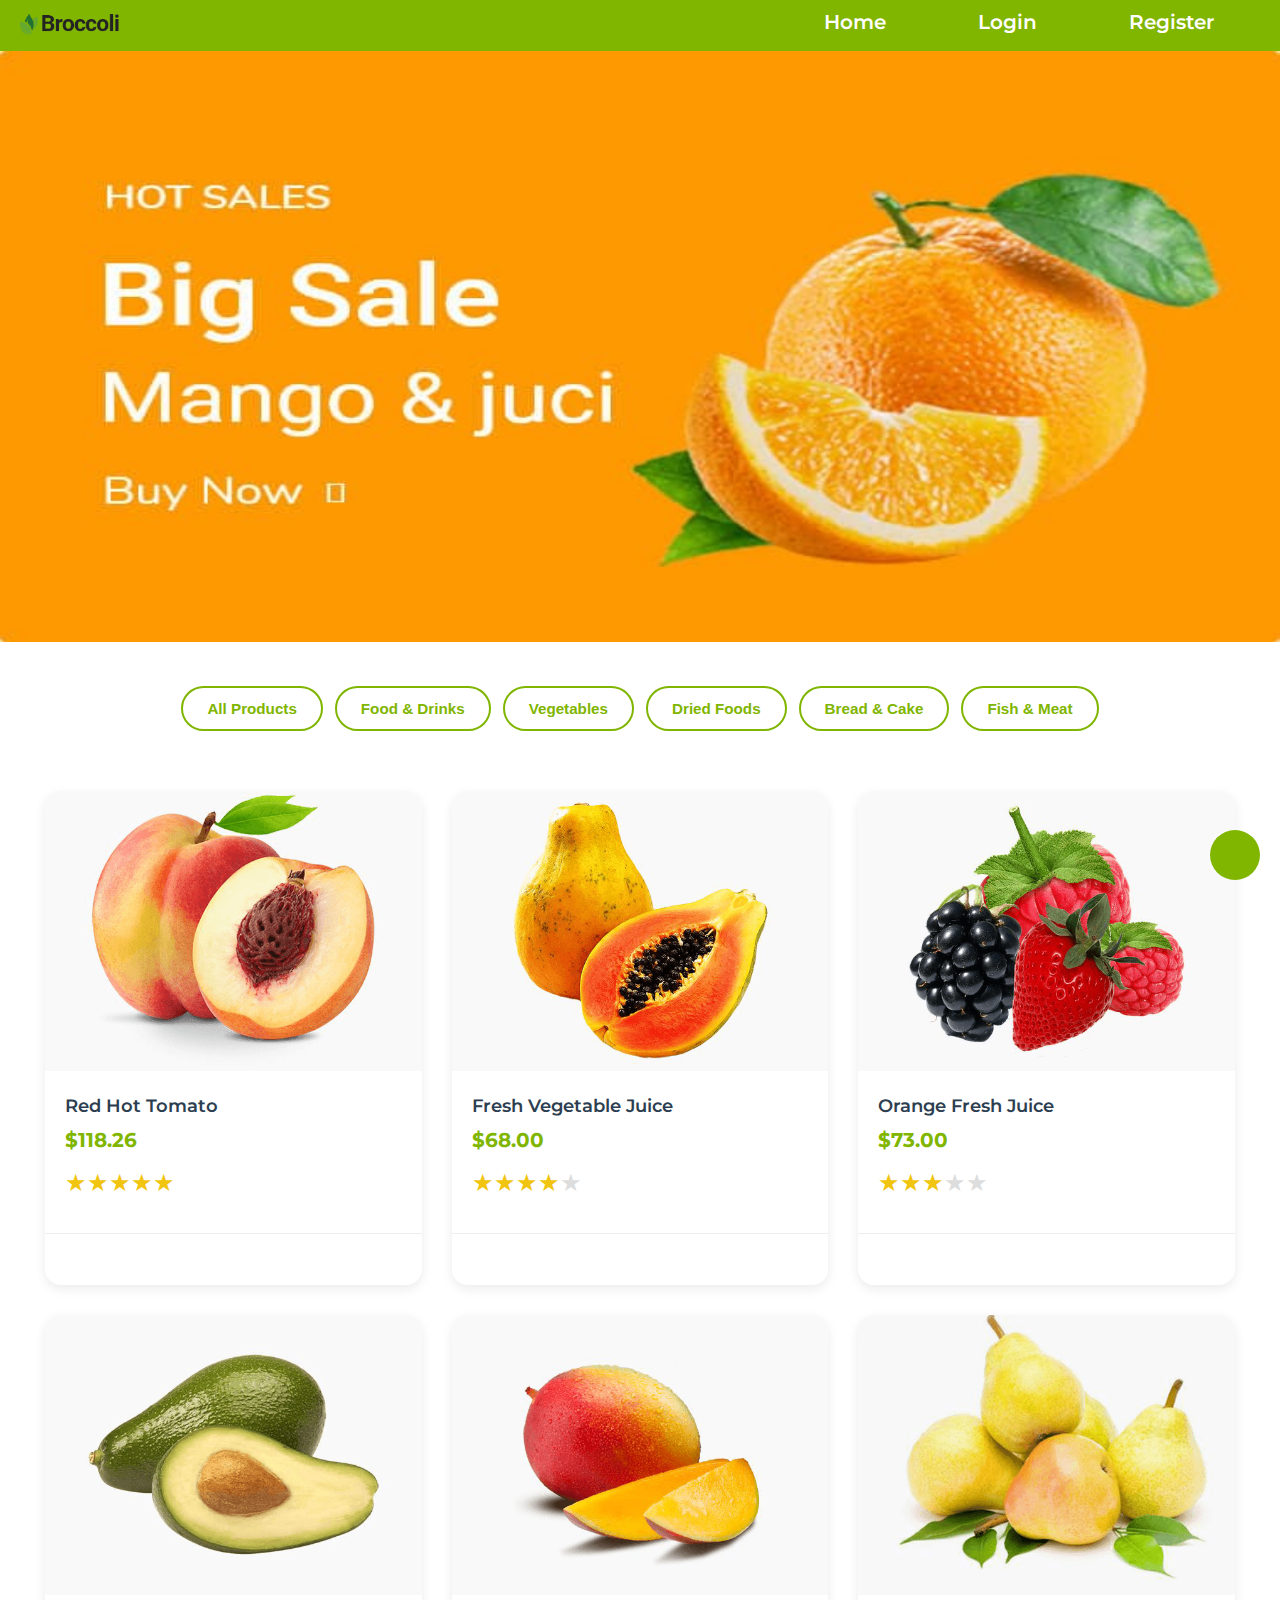
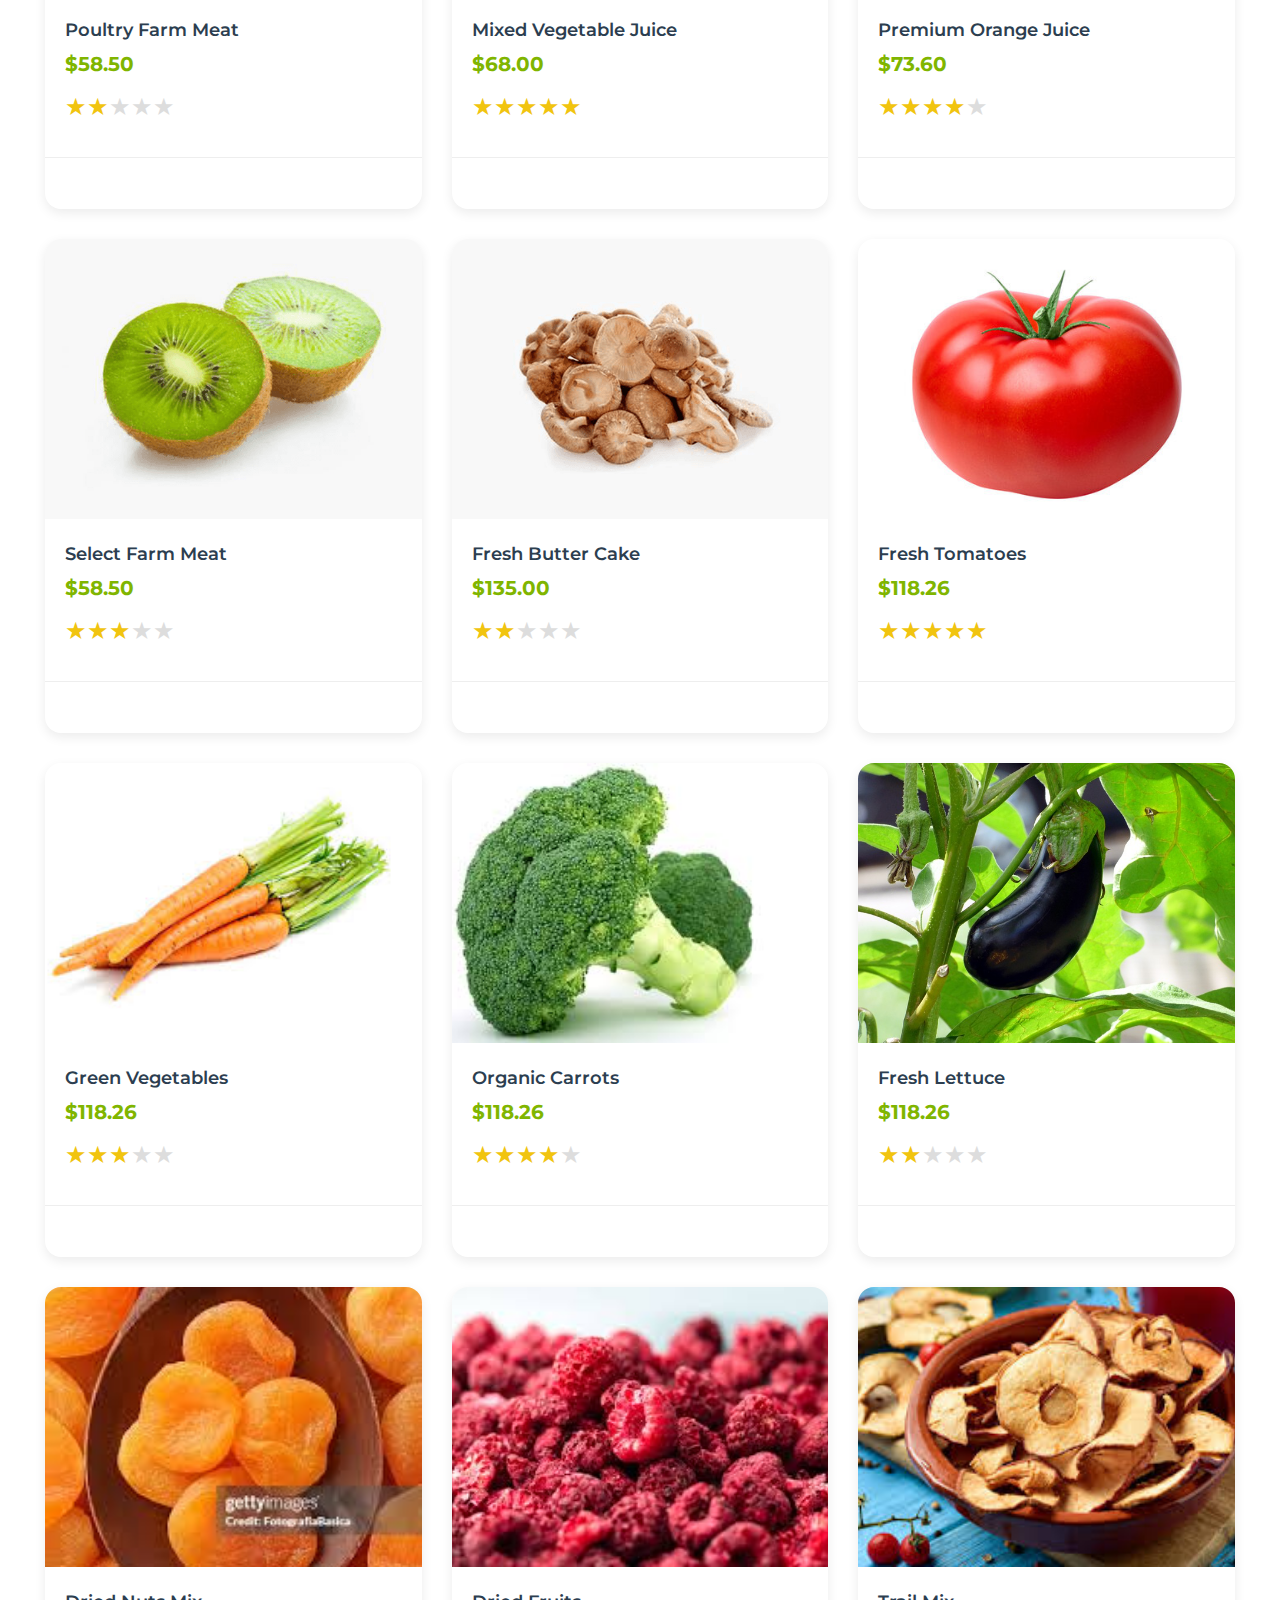
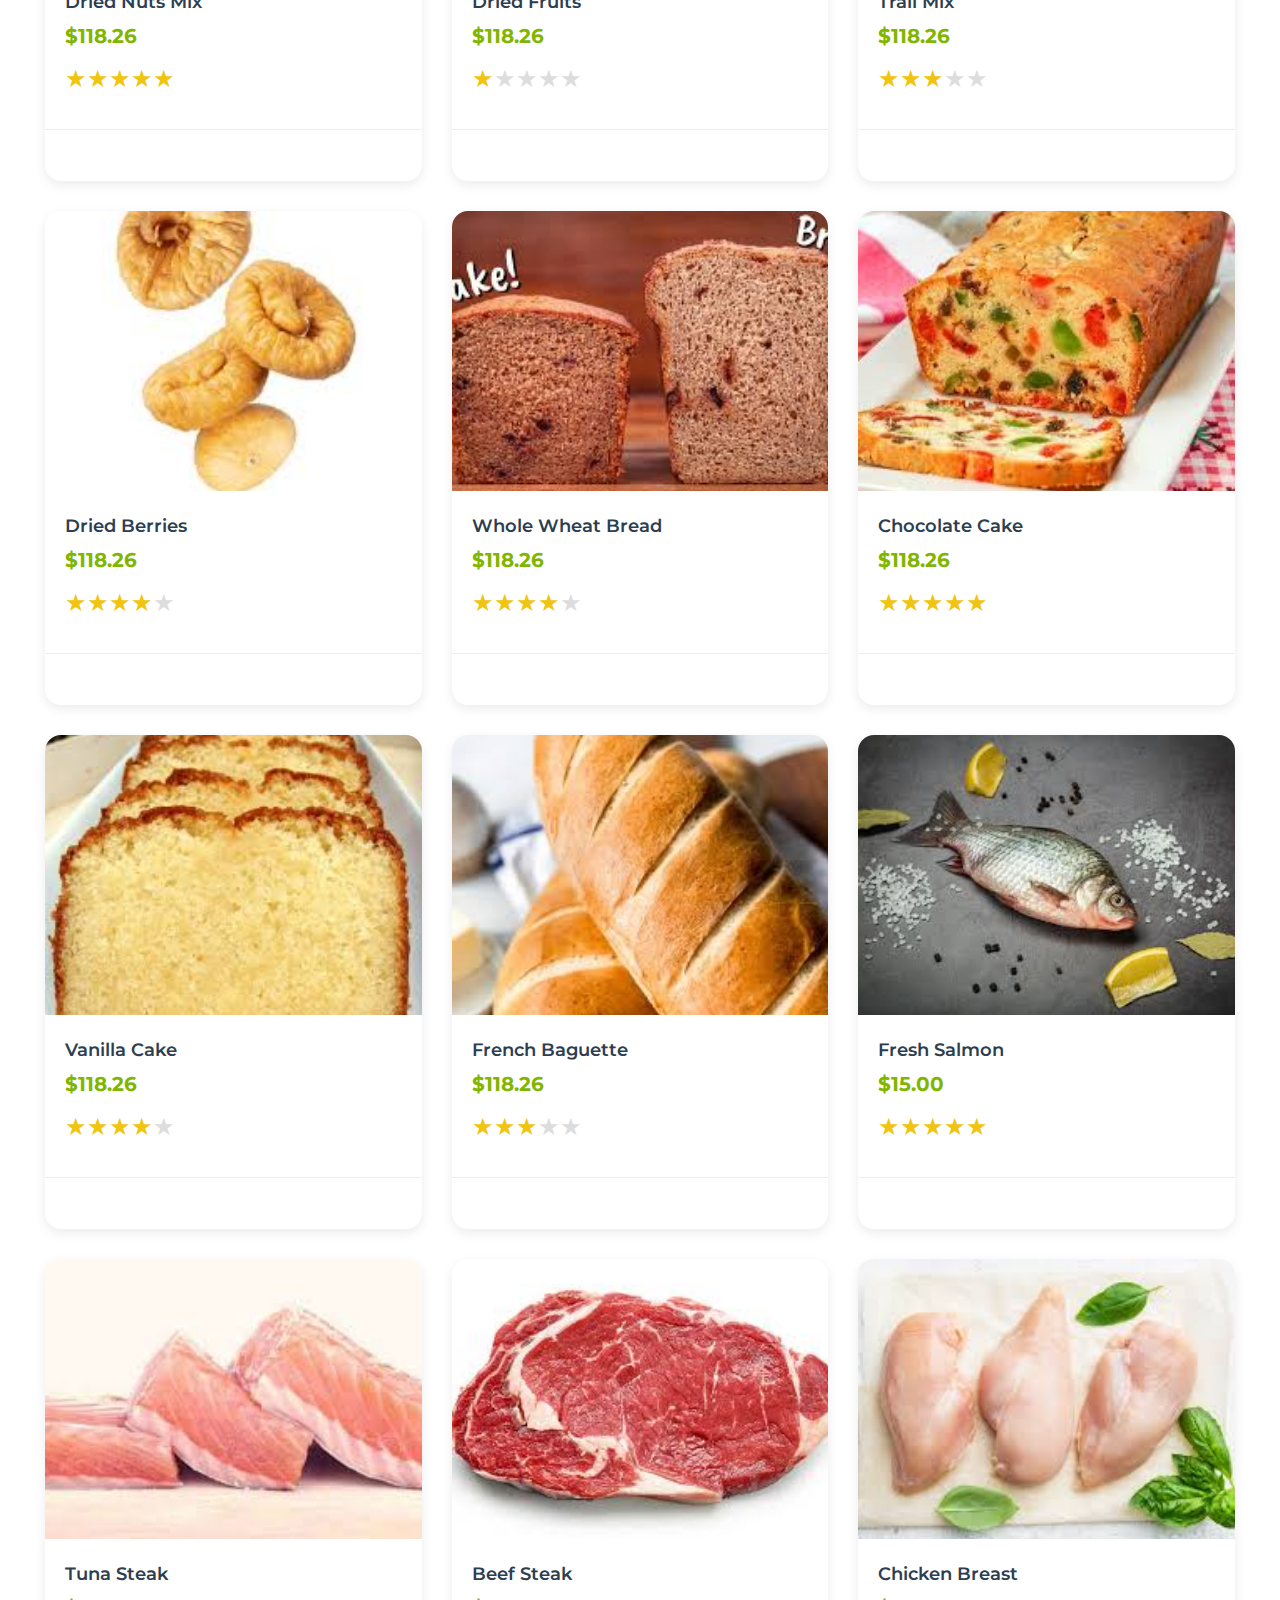
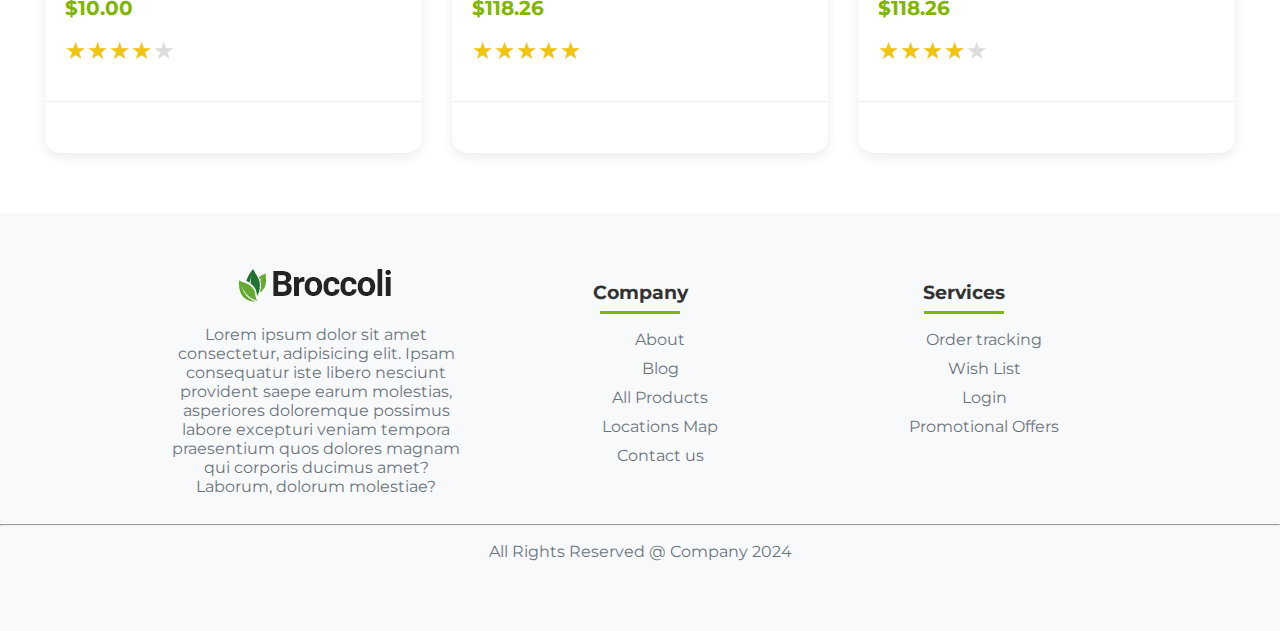
<file: index.html>
<!DOCTYPE html>
<html lang="en">

<head>
    <meta charset="UTF-8">
    <meta name="viewport" content="width=device-width, initial-scale=1.0">
    <title>Home</title>
    <link rel="icon" href="./images/logo-2.png">
    <!-- font -->
    <link rel="preconnect" href="https://fonts.googleapis.com">
    <link rel="preconnect" href="https://fonts.gstatic.com" crossorigin>
    <link
        href="https://fonts.googleapis.com/css2?family=Bai+Jamjuree:ital,wght@0,200;0,300;0,400;0,500;0,600;0,700;1,200;1,300;1,400;1,500;1,600;1,700&family=Montserrat:ital,wght@0,100..900;1,100..900&display=swap"
        rel="stylesheet">
    <link rel="stylesheet" href="https://cdnjs.cloudflare.com/ajax/libs/font-awesome/6.7.1/css/all.min.css"
        integrity="sha512-5Hs3dF2AEPkpNAR7UiOHba+lRSJNeM2ECkwxUIxC1Q/FLycGTbNapWXB4tP889k5T5Ju8fs4b1P5z/iB4nMfSQ=="
        crossorigin="anonymous" referrerpolicy="no-referrer" />
    <link rel="stylesheet" href="./css/style.css">
</head>

<body>
    <!-- nabvar -->
    <div class="navbar" id="navbar">
        <div class="humger-button" id="humgerButton">
            <div></div>
            <div></div>
            <div></div>


        </div>

        <div>
            <img src="./images/logo.png" alt="logo" width="100">
        </div>

        <ul>
            <li><a href="index.html">Home</a></li>
            <li><a href="./shopping.html">Shopping</a></li>
            <li><a href="./cart.html"><i class="fa-solid fa-cart-shopping fa-xl"></i>
                    <span class="badge">1</span>

                </a></li>
            <li><a href="">user</a></li>
            <li><a href="">log out</a></li>

        </ul>



    </div>

    <!-- slider -->
    <div class="slider">
        <img src="./images/1.jpg" alt="" id="img">
    </div>

    <!-- products -->



    <div class="all-products">
        <div class="button-product">
            <button class="btn">All Products</button>
            <button class="btn">food & drinks</button>
            <button class="btn">vegetables</button>
            <button class="btn">dried foods</button>
            <button class="btn">bread & cake</button>
            <button class="btn">fish & meat</button>

        </div>

        <div class="products" id="productsContainer">


            <!-- <div class="product" id="product">
                <div >
                    <img class="product-image" src="./images/1.png" alt="" >
                    <div class="product-info" >
                        <h3>name</h3>
                        <h4> 118.5$</h4>
                    </div>
                 
                </div>

                <div class="product-icons">
                    <div>
                        <i class="fa-regular fa-eye fa-2xl" id="eyeElement"></i>
                    </div>
                    <div>
                                
                    <i class="fa-solid fa-plus fa-2xl"></i>
                    </div>
         
                </div>
           
            </div> -->





        </div>

    </div>





    <footer>
        <div class="container-footer">
            <div>
                <img src="./images/logo.png" alt="">
                <p>Lorem ipsum dolor sit amet consectetur, adipisicing elit. Ipsam consequatur iste libero nesciunt
                    provident saepe earum molestias, asperiores doloremque possimus labore excepturi veniam tempora
                    praesentium quos dolores magnam qui corporis ducimus amet? Laborum, dolorum molestiae?</p>
            </div>

            <div>
                <h3>Company</h3>
                <ul>
                    <li> About</li>
                    <li> Blog</li>
                    <li> All Products</li>
                    <li> Locations Map</li>
                    <li> Contact us</li>
                </ul>
            </div>

            <div>
                <h3>Services</h3>
                <ul>
                    <li> Order tracking</li>
                    <li> Wish List</li>
                    <li> Login</li>
                    <li> Promotional Offers</li>

                </ul>
            </div>
        </div>

        <hr>

        <i id="scrollToTopBtn" class="fa-solid fa-arrow-up fa-2xl"></i>
        <p>All Rights Reserved @ Company 2024</p>




    </footer>















    <script src="./js/products-data.js"></script>
    <script src="./js/auth.js"></script>
    <script src="./js/cart.js"></script>
    <script src="./js/products.js"></script>
    <script src="./js/index.js"></script>
</body>

</html>
</file>
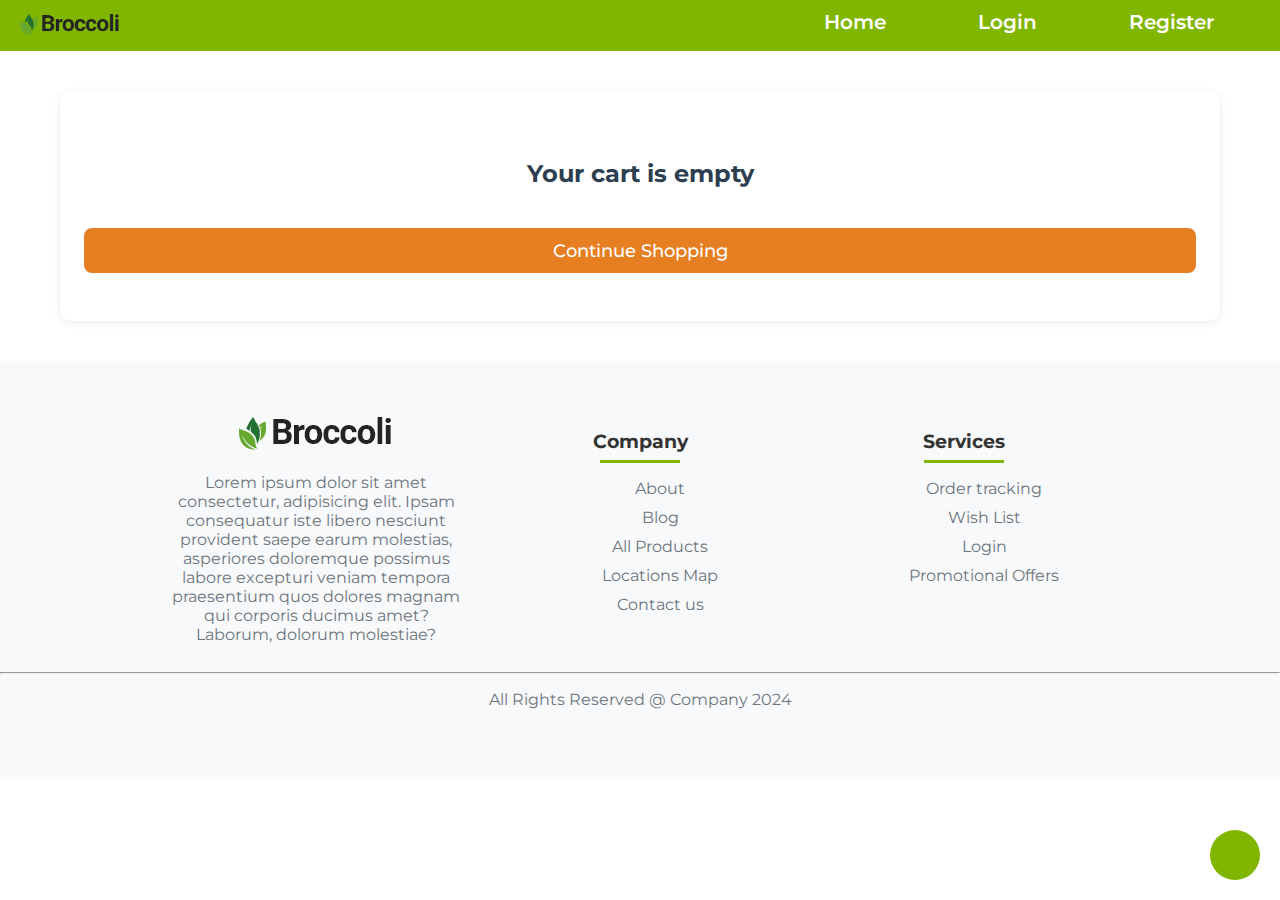
<file: cart.html>
<!DOCTYPE html>
<html lang="en">

<head>
    <meta charset="UTF-8">
    <meta name="viewport" content="width=device-width, initial-scale=1.0">
    <title>Cart</title>
    <!-- font -->
    <link rel="preconnect" href="https://fonts.googleapis.com">
    <link rel="preconnect" href="https://fonts.gstatic.com" crossorigin>
    <link
        href="https://fonts.googleapis.com/css2?family=Bai+Jamjuree:ital,wght@0,200;0,300;0,400;0,500;0,600;0,700;1,200;1,300;1,400;1,500;1,600;1,700&family=Montserrat:ital,wght@0,100..900;1,100..900&display=swap"
        rel="stylesheet">
    <link rel="stylesheet" href="https://cdnjs.cloudflare.com/ajax/libs/font-awesome/6.7.1/css/all.min.css"
        integrity="sha512-5Hs3dF2AEPkpNAR7UiOHba+lRSJNeM2ECkwxUIxC1Q/FLycGTbNapWXB4tP889k5T5Ju8fs4b1P5z/iB4nMfSQ=="
        crossorigin="anonymous" referrerpolicy="no-referrer" />
    <link rel="stylesheet" href="./css/style.css">
</head>

<body>
    <!-- nabvar -->
    <div class="navbar" id="navbar">
        <div class="humger-button" id="humgerButton">
            <div></div>
            <div></div>
            <div></div>


        </div>

        <div>
            <img src="./images/logo.png" alt="logo" width="100">
        </div>

        <ul>
            <li><a href="index.html">Home</a></li>
            <li><a href="./shopping.html">Shopping</a></li>
            <li><a href="./cart.html"><i class="fa-solid fa-cart-shopping fa-xl"></i>
                    <span class="badge">1</span>

                </a></li>
            <li><a href="">user</a></li>
            <li><a href="">log out</a></li>

        </ul>



    </div>

    <div class="cart-page">

        <div class="container-cart" id="containerCart">
            <!--      
                <div class="cart-item" >
                    <div >
                        <h3>name</h3>
                        <p>Price: </p>
                    </div>
                  
                    <div class="container-box">
                        <button class="btn" >-</button>
                        <button class="btn " >1 </button>
                        <button class="btn" >+</button>
                    </div>
                    <div >
                        <p>total</p>
                    </div>
    
                    <div >
                       
                       <i class="fa-solid fa-trash-can fa-xl"></i>
                    </div>
                </div> -->

            <!-- <div class="cart-total">
             <h3>Total cart Price :</h3>
        </div>-->


        </div>




    </div>







    <footer>
        <div class="container-footer">
            <div>
                <img src="./images/logo.png" alt="">
                <p>Lorem ipsum dolor sit amet consectetur, adipisicing elit. Ipsam consequatur iste libero nesciunt
                    provident saepe earum molestias, asperiores doloremque possimus labore excepturi veniam tempora
                    praesentium quos dolores magnam qui corporis ducimus amet? Laborum, dolorum molestiae?</p>
            </div>

            <div>
                <h3>Company</h3>
                <ul>
                    <li> About</li>
                    <li> Blog</li>
                    <li> All Products</li>
                    <li> Locations Map</li>
                    <li> Contact us</li>
                </ul>
            </div>

            <div>
                <h3>Services</h3>
                <ul>
                    <li> Order tracking</li>
                    <li> Wish List</li>
                    <li> Login</li>
                    <li> Promotional Offers</li>

                </ul>
            </div>
        </div>

        <hr>

        <i id="scrollToTopBtn" class="fa-solid fa-arrow-up fa-2xl"></i>
        <p>All Rights Reserved @ Company 2024</p>




    </footer>


















    <script src="./js/auth.js"></script>
    <script src="./js/cart.js"></script>
</body>

</html>
</file>
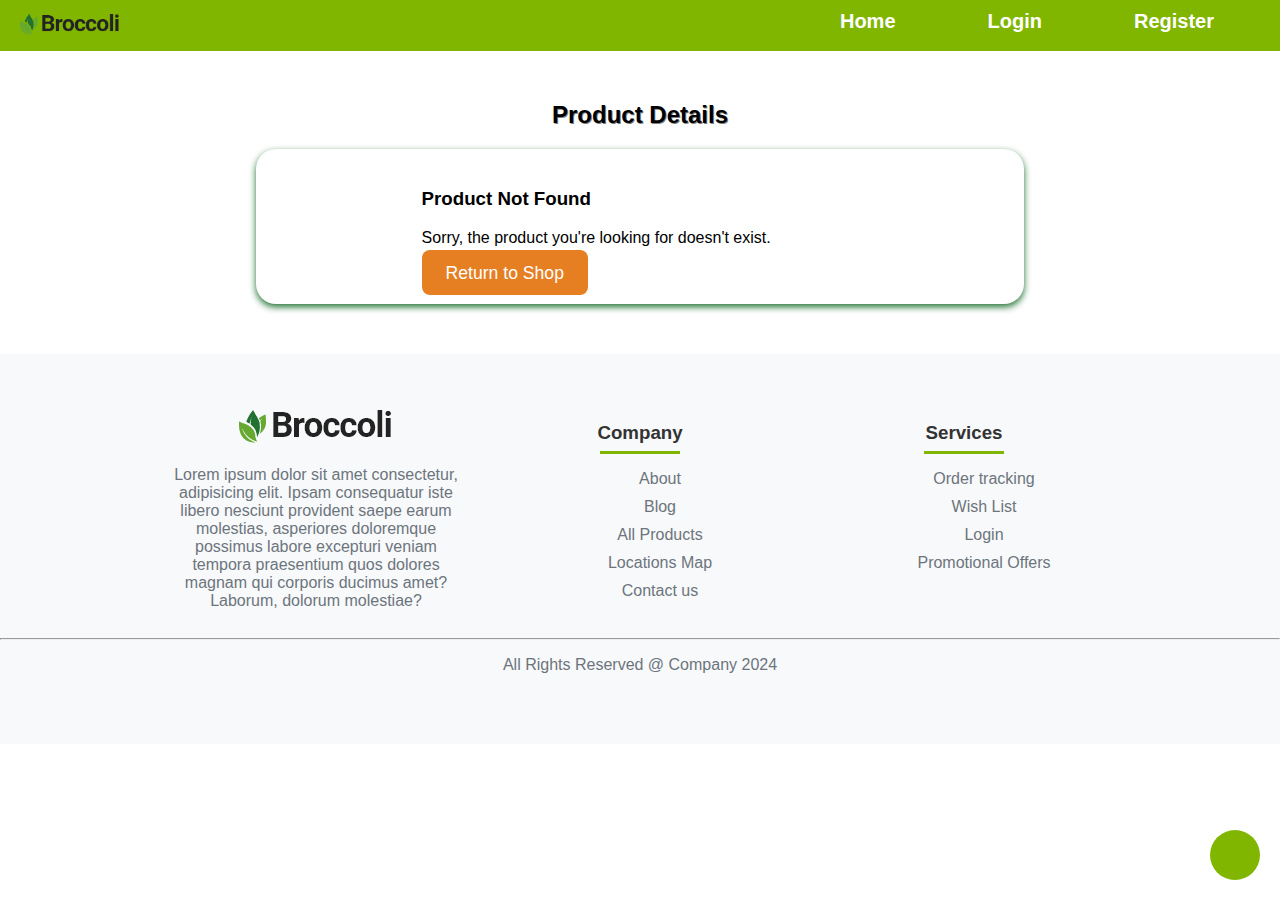
<file: details.html>
<!DOCTYPE html>
<html lang="en">

<head>
    <meta charset="UTF-8">
    <meta name="viewport" content="width=device-width, initial-scale=1.0">
    <title>Details</title>
    <link rel="stylesheet" href="https://cdnjs.cloudflare.com/ajax/libs/font-awesome/6.7.1/css/all.min.css"
        integrity="sha512-5Hs3dF2AEPkpNAR7UiOHba+lRSJNeM2ECkwxUIxC1Q/FLycGTbNapWXB4tP889k5T5Ju8fs4b1P5z/iB4nMfSQ=="
        crossorigin="anonymous" referrerpolicy="no-referrer" />
    <link rel="stylesheet" href="./css/style.css">
    <style>



    </style>
</head>

<body>
    <!-- nabvar -->
    <div class="navbar" id="navbar">
        <div class="humger-button" id="humgerButton">
            <div></div>
            <div></div>
            <div></div>


        </div>

        <div>
            <img src="./images/logo.png" alt="logo" width="100">
        </div>

        <ul>
            <li><a href="index.html">Home</a></li>
            <li><a href="./shopping.html">Shopping</a></li>
            <li><a href="./cart.html"><i class="fa-solid fa-cart-shopping fa-xl"></i>
                    <span class="badge">1</span>

                </a></li>
            <li><a href="">user</a></li>
            <li><a href="">log out</a></li>

        </ul>



    </div>


    <!-- details -->



    <div class="detailss">
        <h2>Product Details</h2>
        <div class="container-detailss" id="detailsContainer">
            <!-- <div>
                    <img src="./images/1.png" alt="">
                </div>
                <div class="details">
                    <h3>Name</h3>
                    <h3>category</h3>
                    <h4>Price</h4>
                    <h5>quitety in stock</h5>
                    <div class="details-buttons">
                            <div class="container-box" >
                               <button class="btn">-</button>
                               <button class="btn">1</button>
                                <button class="btn">+</button>
                          
                              </div>
                     
                    </div> 
                    <button class="btn-details">Add To Cart</button>

                </div> -->

        </div>

    </div>

    <footer>
        <div class="container-footer">
            <div>
                <img src="./images/logo.png" alt="">
                <p>Lorem ipsum dolor sit amet consectetur, adipisicing elit. Ipsam consequatur iste libero nesciunt
                    provident saepe earum molestias, asperiores doloremque possimus labore excepturi veniam tempora
                    praesentium quos dolores magnam qui corporis ducimus amet? Laborum, dolorum molestiae?</p>
            </div>

            <div>
                <h3>Company</h3>
                <ul>
                    <li> About</li>
                    <li> Blog</li>
                    <li> All Products</li>
                    <li> Locations Map</li>
                    <li> Contact us</li>
                </ul>
            </div>

            <div>
                <h3>Services</h3>
                <ul>
                    <li> Order tracking</li>
                    <li> Wish List</li>
                    <li> Login</li>
                    <li> Promotional Offers</li>

                </ul>
            </div>
        </div>

        <hr>

        <i id="scrollToTopBtn" class="fa-solid fa-arrow-up fa-2xl"></i>
        <p>All Rights Reserved @ Company 2024</p>




    </footer>







    <script src="./js/products-data.js"></script>
    <script src="./js/auth.js"></script>
    <script src="./js/cart.js"></script>
    <script src="./js/details.js"></script>
</body>

</html>
</file>
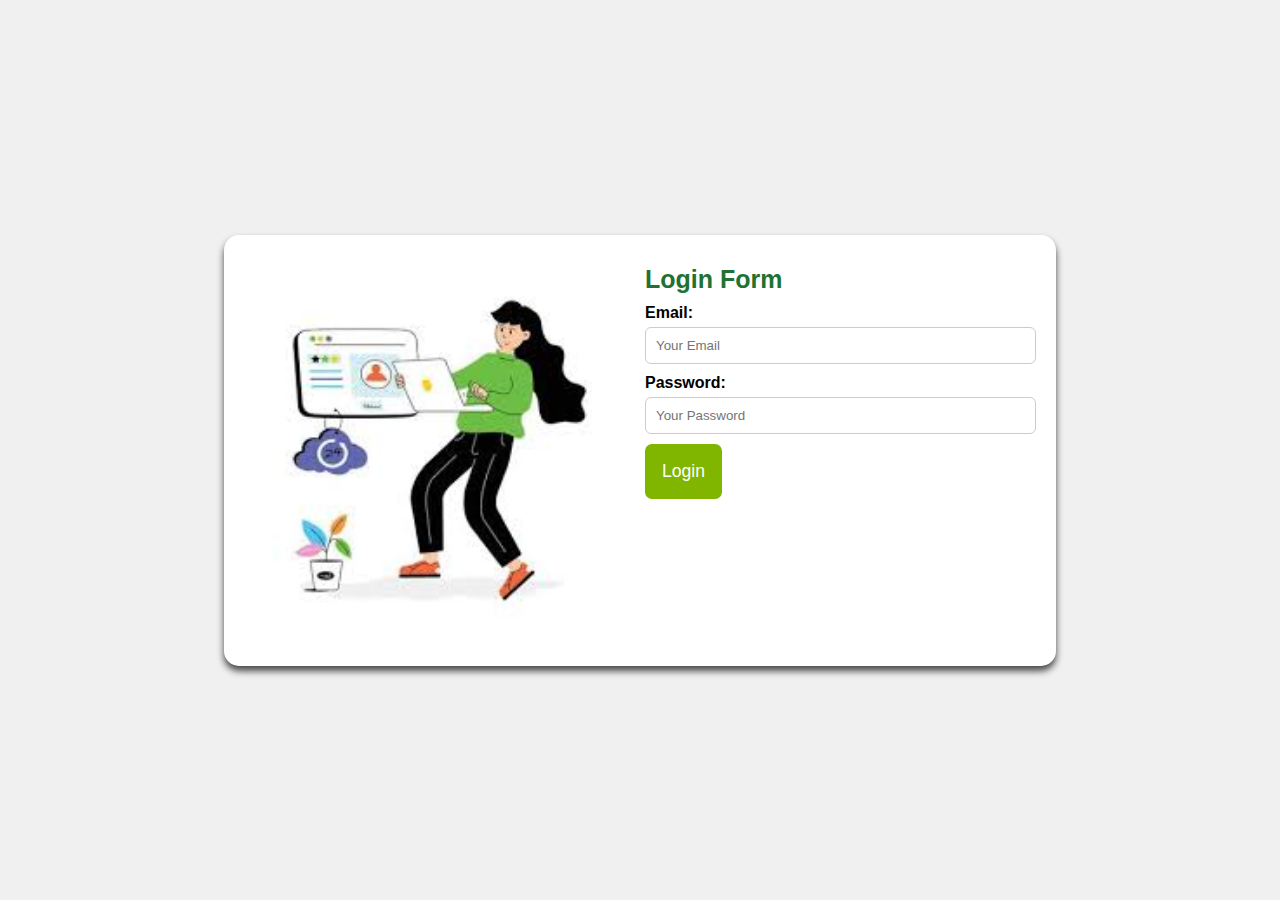
<file: Login.html>
<!DOCTYPE html>
<html lang="en">

<head>
    <meta charset="UTF-8">
    <meta name="viewport" content="width=device-width, initial-scale=1.0">
    <title>Login</title>
    <link rel="stylesheet" href="https://cdnjs.cloudflare.com/ajax/libs/font-awesome/6.7.1/css/all.min.css"
        integrity="sha512-5Hs3dF2AEPkpNAR7UiOHba+lRSJNeM2ECkwxUIxC1Q/FLycGTbNapWXB4tP889k5T5Ju8fs4b1P5z/iB4nMfSQ=="
        crossorigin="anonymous" referrerpolicy="no-referrer" />
    <link rel="stylesheet" href="./css/style.css">
</head>

<body>

    <div class="register-page">
        <div class="register">
            <div class="img-register">
                <img src="./images/login.jpeg" alt="" width="200">
            </div>
            <div class="data-register">
                <form action="" id="loginForm">
                    <h2>Login Form</h2>
                    <div class="form-group">
                        <label for="email">Email:</label>
                        <input type="email" id="loginEmail" placeholder="Your Email" required>
                        <div id="emailError" class="error"></div>
                    </div>

                    <div class="form-group">
                        <label for="password">Password:</label>
                        <input type="password" id="loginPassword" placeholder="Your Password" required>
                        <div id="passwordError" class="error"></div>
                    </div>

                    <button class="btn" type="submit">Login</button>
                    <div id="loginMessage" class="success"></div>
                </form>
            </div>
        </div>
    </div>






    <script src="./js/auth.js"></script>
</body>

</html>
</file>
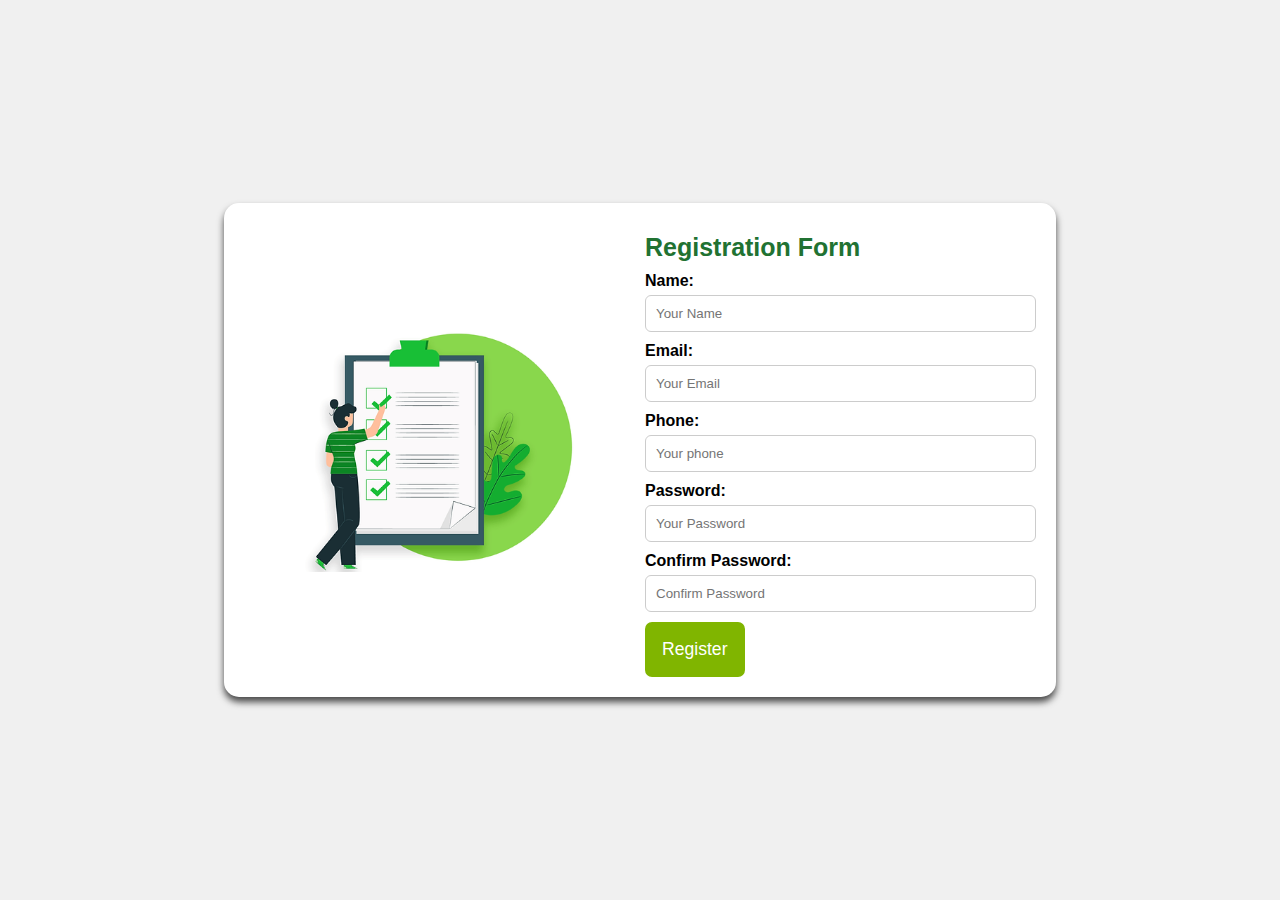
<file: Register.html>
<!DOCTYPE html>
<html lang="en">

<head>
    <meta charset="UTF-8">
    <meta name="viewport" content="width=device-width, initial-scale=1.0">
    <title>Register</title>
    <link rel="stylesheet" href="https://cdnjs.cloudflare.com/ajax/libs/font-awesome/6.7.1/css/all.min.css"
        integrity="sha512-5Hs3dF2AEPkpNAR7UiOHba+lRSJNeM2ECkwxUIxC1Q/FLycGTbNapWXB4tP889k5T5Ju8fs4b1P5z/iB4nMfSQ=="
        crossorigin="anonymous" referrerpolicy="no-referrer" />
    <link rel="stylesheet" href="./css/style.css">
</head>

<body>


    <div class="register-page">
        <div class="register">
            <div class="img-register">
                <img src="./images/reg1.png" alt="" width="200">
            </div>
            <div class="data-register">
                <form action="" id="registerForm">
                    <h2>Registration Form</h2>
                    <div class="form-group">
                        <label for="name">Name:</label>
                        <input type="text" id="name" placeholder="Your Name">
                        <div id="nameError" class="errors">Invalid name, Must be at least 3 characters</div>
                    </div>
                    <div class="form-group">
                        <label for="email">Email:</label>
                        <input type="email" id="email" placeholder="Your Email">
                        <div id="emailError" class="errors">Invalid email, Enter vaild email</div>
                    </div>
                    <div class="form-group">
                        <label for="Phone">Phone:</label>
                        <input type="number" id="phone" placeholder="Your phone">
                        <div id="phoneError" class="errors">Invalid phone, Enter vaild egypt phone</div>
                    </div>
                    <div class="form-group">
                        <label for="password">Password:</label>
                        <input type="password" id="password" placeholder="Your Password">
                        <div id="passwordError" class="errors">Invalid password,Minimum eight characters, at least one
                            letter and one number </div>
                    </div>
                    <div class="form-group">
                        <label for="confirmPassword">Confirm Password:</label>
                        <input type="password" id="confirmPassword" placeholder="Confirm Password">
                        <div id="confirmPasswordError" class="errors">Invalid confirm password , musyt be match password
                        </div>
                    </div>
                    <button class="btn" type="submit">Register</button>
                    <div id="registerMessage" class="success"></div>
                </form>
            </div>
        </div>
    </div>




    <script src="./js/auth.js"></script>
</body>

</html>
</file>
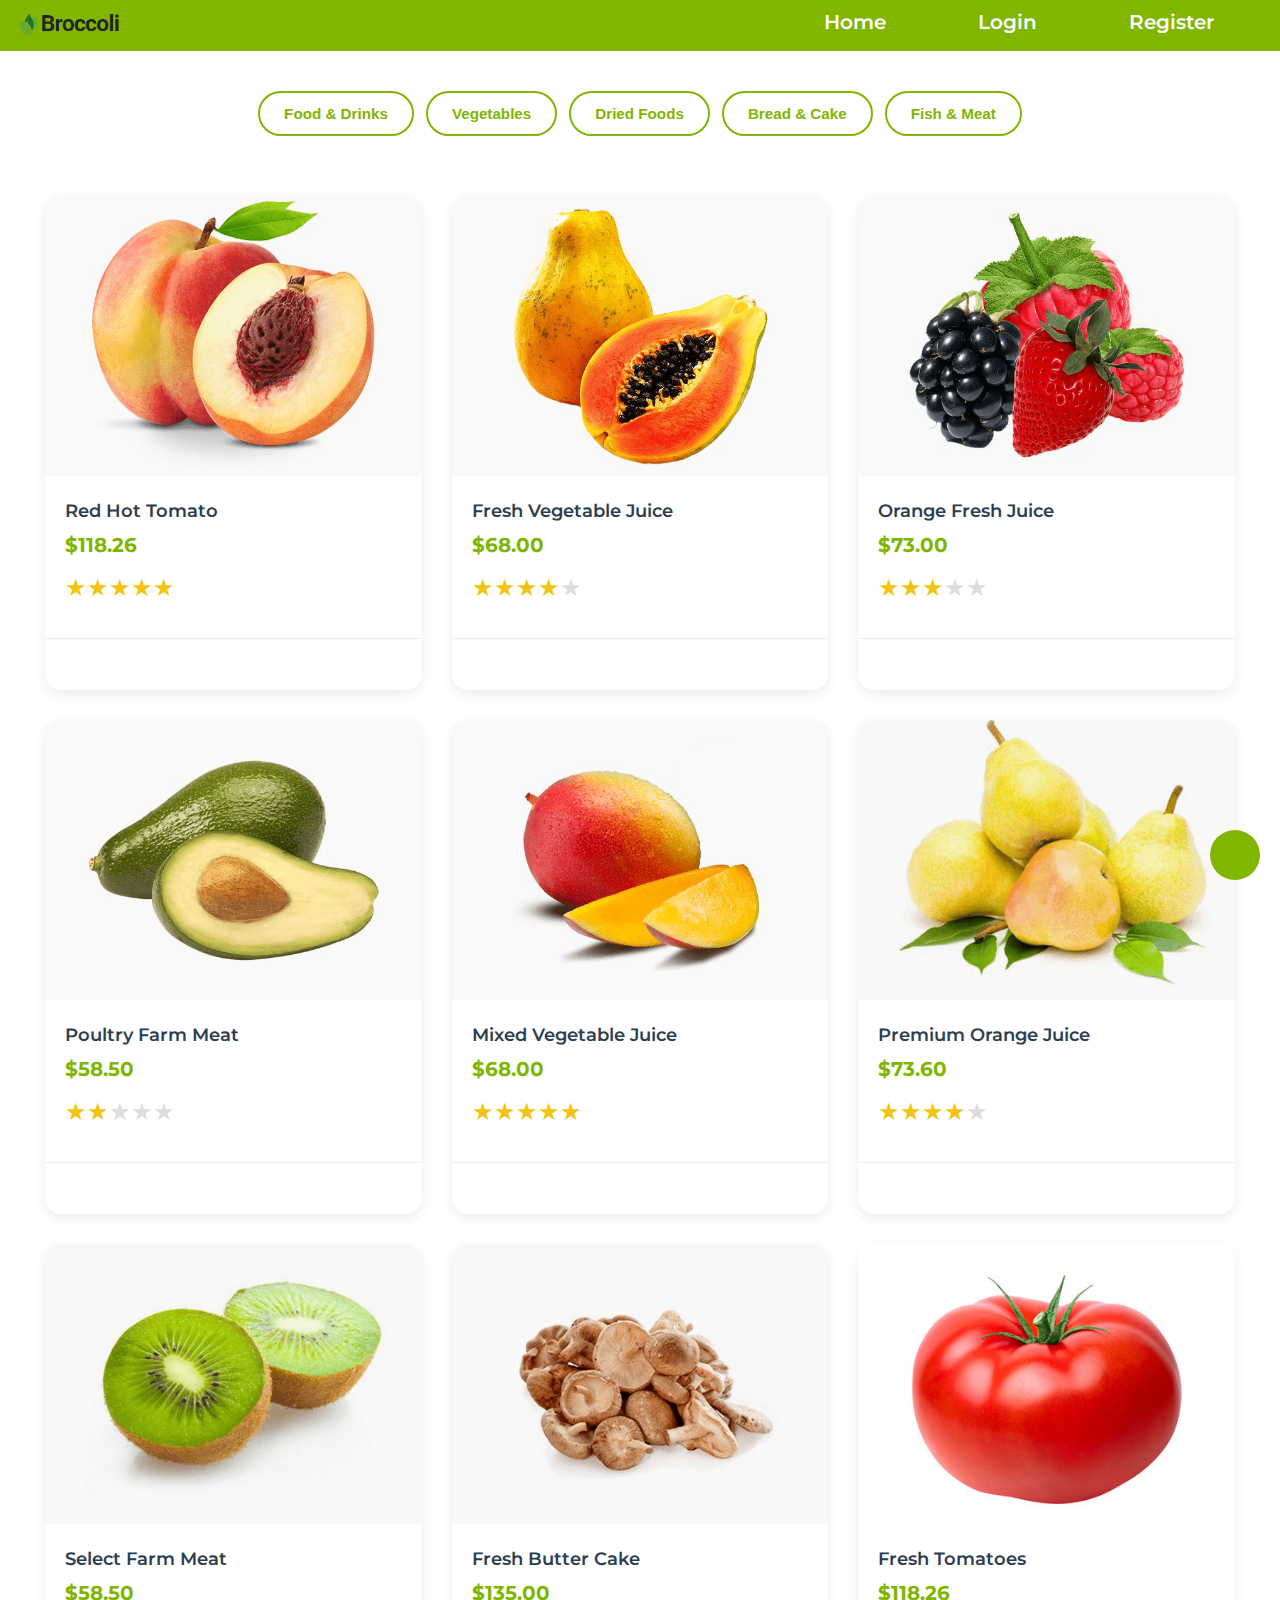
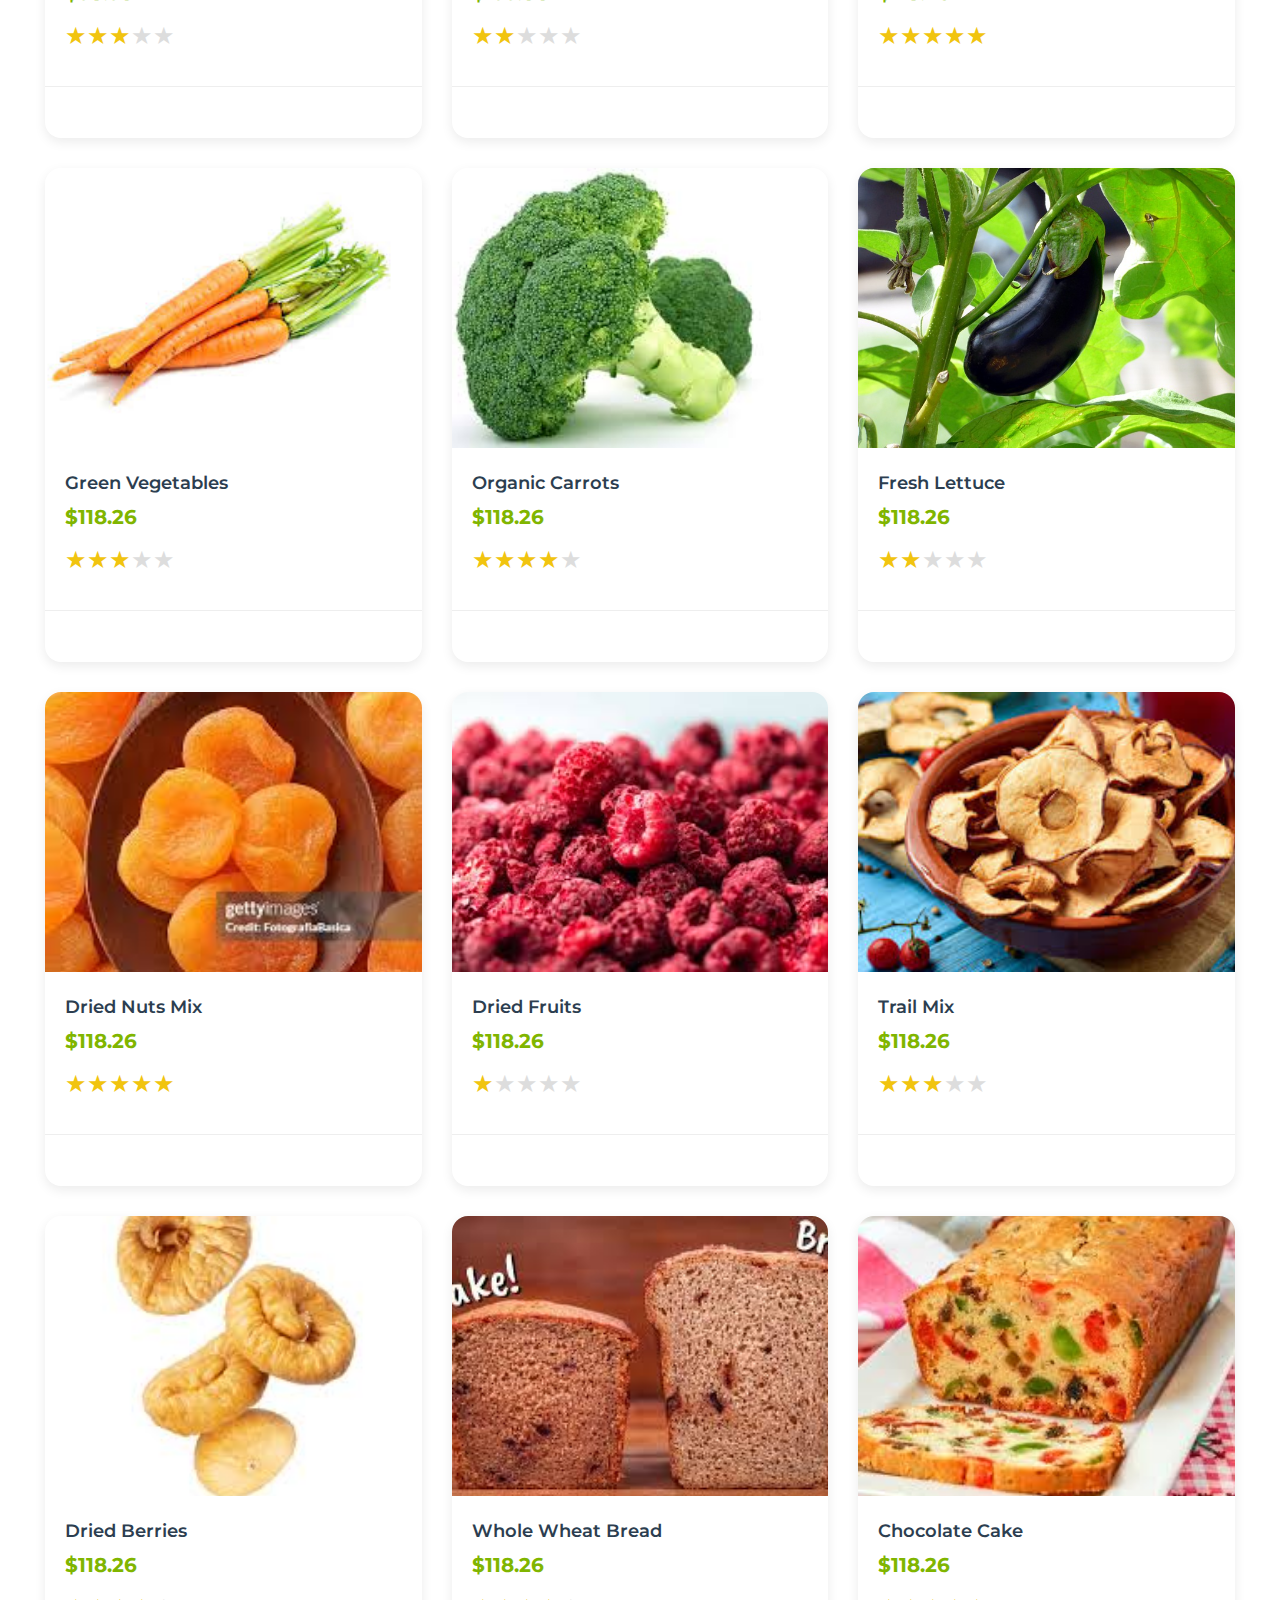
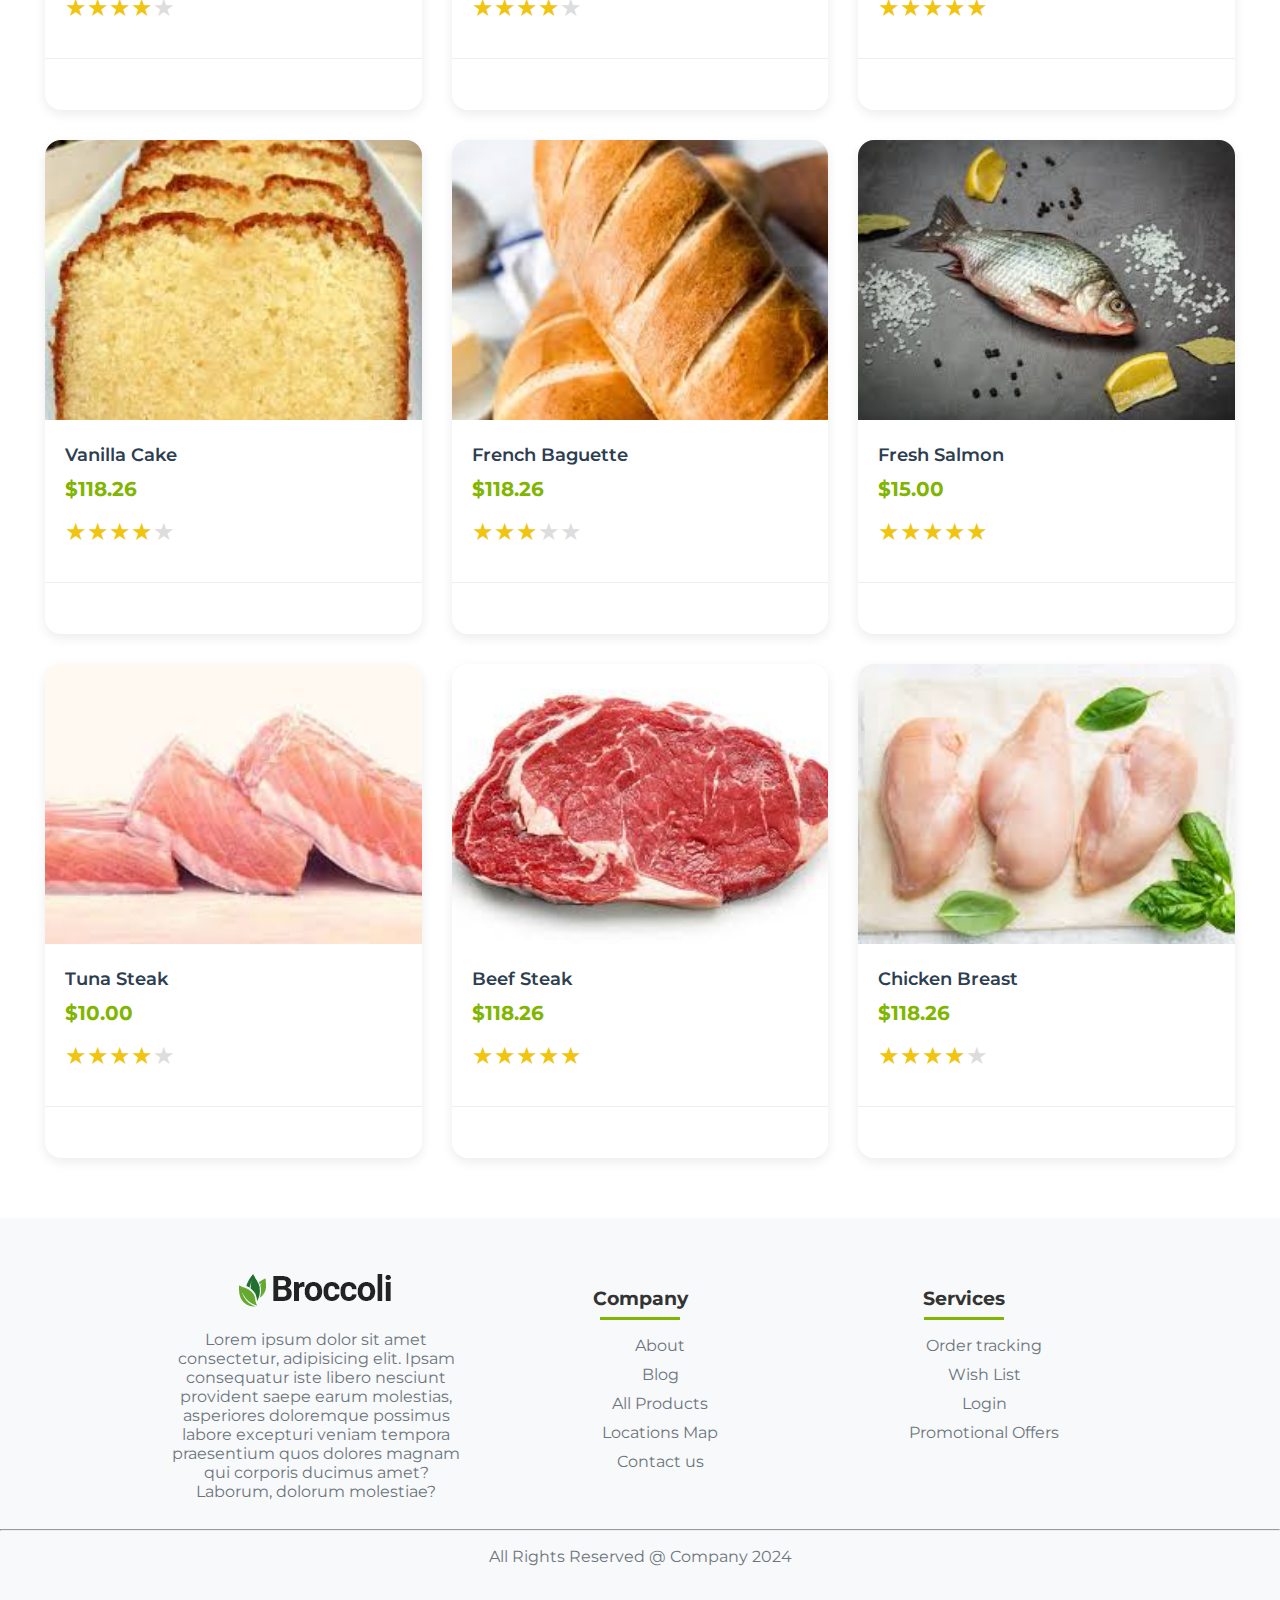
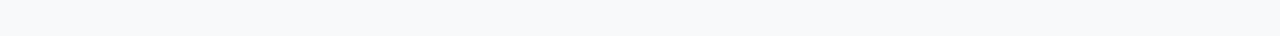
<file: shopping.html>
<!DOCTYPE html>
<html lang="en">

<head>
    <meta charset="UTF-8">
    <meta name="viewport" content="width=device-width, initial-scale=1.0">
    <title>Shopping</title>
    <!-- font -->
    <link rel="preconnect" href="https://fonts.googleapis.com">
    <link rel="preconnect" href="https://fonts.gstatic.com" crossorigin>
    <link
        href="https://fonts.googleapis.com/css2?family=Bai+Jamjuree:ital,wght@0,200;0,300;0,400;0,500;0,600;0,700;1,200;1,300;1,400;1,500;1,600;1,700&family=Montserrat:ital,wght@0,100..900;1,100..900&display=swap"
        rel="stylesheet">
    <link rel="stylesheet" href="https://cdnjs.cloudflare.com/ajax/libs/font-awesome/6.7.1/css/all.min.css"
        integrity="sha512-5Hs3dF2AEPkpNAR7UiOHba+lRSJNeM2ECkwxUIxC1Q/FLycGTbNapWXB4tP889k5T5Ju8fs4b1P5z/iB4nMfSQ=="
        crossorigin="anonymous" referrerpolicy="no-referrer" />
    <link rel="stylesheet" href="./css/style.css">
</head>

<body>
    <!-- nabvar -->
    <div class="navbar" id="navbar">
        <div class="humger-button" id="humgerButton">
            <div></div>
            <div></div>
            <div></div>


        </div>

        <div>
            <img src="./images/logo.png" alt="logo" width="100">
        </div>

        <ul>
            <li><a href="index.html">Home</a></li>
            <li><a href="./shopping.html">Shopping</a></li>
            <li><a href="./cart.html"><i class="fa-solid fa-cart-shopping fa-xl"></i>
                    <span class="badge">1</span>

                </a></li>
            <li><a href="">user</a></li>
            <li><a href="">log out</a></li>

        </ul>



    </div>



    <!-- products -->

    <div class="all-products">
        <div class="button-product">
            <button class="btn">food & drinks</button>
            <button class="btn">vegetables</button>
            <button class="btn">dried foods</button>
            <button class="btn">bread & cake</button>
            <button class="btn">fish & meat</button>

        </div>

        <div class="products" id="productsContainer">


            <!-- <div class="product" id="product">
                <div >
                    <img class="product-image" src="./images/1.png" alt="" >
                    <div class="product-info" >
                        <h3>name</h3>
                        <h4> 118.5$</h4>
                    </div>
                 
                </div>

                <div class="product-icons">
                    <div>
                        <i class="fa-regular fa-eye fa-2xl" id="eyeElement"></i>
                    </div>
                    <div>
                                
                    <i class="fa-solid fa-plus fa-2xl"></i>
                    </div>
         
                </div>
           
            </div> -->





        </div>

    </div>



    <footer>
        <div class="container-footer">
            <div>
                <img src="./images/logo.png" alt="">
                <p>Lorem ipsum dolor sit amet consectetur, adipisicing elit. Ipsam consequatur iste libero nesciunt
                    provident saepe earum molestias, asperiores doloremque possimus labore excepturi veniam tempora
                    praesentium quos dolores magnam qui corporis ducimus amet? Laborum, dolorum molestiae?</p>
            </div>

            <div>
                <h3>Company</h3>
                <ul>
                    <li> About</li>
                    <li> Blog</li>
                    <li> All Products</li>
                    <li> Locations Map</li>
                    <li> Contact us</li>
                </ul>
            </div>

            <div>
                <h3>Services</h3>
                <ul>
                    <li> Order tracking</li>
                    <li> Wish List</li>
                    <li> Login</li>
                    <li> Promotional Offers</li>

                </ul>
            </div>
        </div>

        <hr>

        <i id="scrollToTopBtn" class="fa-solid fa-arrow-up fa-2xl"></i>
        <p>All Rights Reserved @ Company 2024</p>




    </footer>





















    <script src="./js/products-data.js"></script>
    <script src="./js/auth.js"></script>
    <script src="./js/cart.js"></script>
    <script src="./js/products.js"></script>
</body>

</html>
</file>
<file: css/style.css>
:root {
    --main-color: #80B500;
    --second-color: #217232;
    --white: white;
}

* {
    box-sizing: border-box;
}

body {
    margin: 0px;
    padding: 0px;
    font-family: "Montserrat", sans-serif;


}

/******************************* register **************************/

.register-page {
    display: flex;
    justify-content: center;
    align-items: center;
    min-height: 100vh;
    background-color: #f0f0f0;
}

.register {
    display: flex;
    gap: 10px;
    background-color: #fff;
    border-radius: 15px;
    box-shadow: 0 5px 7px rgba(0, 0, 0, 0.7);
    padding: 20px;
    margin: 20px 0px;
    width: 65%;
}

.register h2 {
    color: var(--second-color);
    font-weight: 600;
    font-size: 25px;
    margin: 10px 0px;
}

.img-register {
    flex: 1;
    display: flex;
    justify-content: center;
    align-items: center;

}

.img-register img {
    width: 100%;

}

.data-register {
    flex: 1;
}

.form-group {
    margin-bottom: 10px;
}

label {
    display: block;
    font-weight: bold;
    margin-bottom: 5px;
}

input {
    width: 100%;
    padding: 10px;
    border: 1px solid #ccc;
    border-radius: 6px;
}

.btn {
    background-color: var(--main-color);
    color: #fff;
    border: none;
    padding: 10px 20px;
    border-radius: 5px;
    cursor: pointer;
}

.errors {
    color: red;
    font-size: 15px;
    margin-top: 5px;
    font-weight: 400;
    background-color: pink;
    padding: 5px;
    border-radius: 10px;
    display: none;
}


.display-none {
    display: none;
}

.display-block {
    display: block;
}

/* ***************************************** media Register ******************************* */
@media (max-width: 768px) {
    .register {
        flex-direction: column;
        align-items: center;
    }

    .img-register {
        width: 100%;
        margin-bottom: 20px;
    }
}


/***************************** navbar ********************************/
.navbar {
    display: flex;
    justify-content: space-between;
    background-color: var(--main-color);
    padding: 10px 20px;
}

.navbar ul {
    list-style: none;
    padding: 0;
    margin: 0;
    display: flex;
}

.navbar li {
    margin: 0 30px;
}

.navbar a {
    text-decoration: none;
    color: var(--white);
    padding: 8px 16px;
    font-weight: 600;
    font-size: 20px;
}

.humger-button {
    display: none;
    flex-direction: column;
    cursor: pointer;
}

.humger-button div {
    width: 30px;
    height: 4px;
    background-color: var(--white);
    margin: 4px 0px;
}

/********************************** media navbar **************************/

@media (max-width: 768px) {
    .navbar ul {
        display: none;
        flex-direction: column;
        width: 100%;
        position: absolute;
        top: 50px;
        left: 0px;
        background-color: var(--second-color);
    }

    .navbar.active ul {
        display: flex;
        align-items: center;
        gap: 50px;
        padding: 10px 0px;
        height: 90vh;

    }

    .humger-button {
        display: flex;
    }
}

/**************************************** slider ************************/

.slider img {
    width: 100%;
    height: 36.9rem;
}

/********************************************* products *******************/

.all-products {
    margin-top: 25px;
}

.btn {
    background-color: var(--main-color);
    color: #fff;
    font-size: 1.1rem;
    border: 2px solid var(--main-color);
    padding: 15px;
    border-radius: 7px;
    cursor: pointer;

}

.button-product {
    display: flex;
    justify-content: center;
    gap: 10px;

}

.btn:hover {
    background-color: #fff;
    color: var(--second-color);
    border: var(--second-color) solid 2px;
    transition: border .3s ease-in-out;
}

.products {
    display: flex;
    justify-content: center;
    flex-wrap: wrap;
    gap: 25px;
    padding: 25px;
    margin: 25px;
}


.product-image {
    width: 100%;

}

.product-info h3 {
    font: size 1.25em;
    ;
    font-weight: 600;
}

.product-info h3:hover {
    color: var(--main-color);
    cursor: pointer;

}

.product-info h4 {
    color: var(--main-color);
    font-size: 1.5625rem;
    font-weight: 700;
}

.product-icons {
    display: flex;
    justify-content: space-between;
    cursor: pointer;

}

.product-icons .fa-plus {
    color: var(--second-color);

}

.product-icons .fa-eye:hover {
    color: var(--second-color);

}

/******************************************** media products **********************/
@media (max-width: 768px) {
    .button-product {
        display: flex;
        flex-wrap: wrap;
        justify-content: center;


    }

    .button-product .btn {
        width: calc(50%-10px);
    }

    .products {
        flex-direction: column;
    }

    .product {
        width: 100%;
    }
}


/******************************** details producct *************************/
.details {
    margin: 50px 0px;

}

.details h2 {
    display: flex;
    justify-content: center;
    margin: 30px 0px;
    text-shadow: 1px 1px rgba(0, 0, 0, .5);
}

.container-details {

    display: flex;
    flex-direction: row;
    align-items: center;
    gap: 20px;
    width: 60%;
    margin: auto;
    background-color: var(--white);
    box-shadow: 0px 3px 7px var(--second-color);
    padding: 20px;
    border-radius: 20px;


}

.details .category {
    color: rgba(0, 0, 0, 0.5);
}

.details h4 {
    color: var(--second-color);
    font-size: 1.125rem;
    font-weight: 900;
}

.container-details div {
    width: 60%;
}

.container-details div img {
    width: 100%;
}



.btn-details {

    background-color: var(--main-color);
    border: none;
    padding: 10px;
    color: var(--white);
    font-family: "Montserrat", sans-serif;
    font-weight: 700;
    font-size: 15px;
    border-radius: 20px;
    margin-top: 20px;

}

.btn-details:hover {
    background-color: var(--second-color);

}


.star {
    font-size: 30px;
    color: lightgray;
}

.filled {
    color: gold;
}


/************************************ media product details **************************/
@media (max-width: 1280px) {
    .container-details {
        flex-direction: column;
        align-content: space-between;


    }

    .container-box {
        display: flex;
        flex-direction: row;
        gap: 5px;
    }

}

/****************************************************/






.detailss {
    margin: 50px 0px;

}

.detailss h2 {
    display: flex;
    justify-content: center;
    text-shadow: 1px 1px rgba(0, 0, 0, .5);
}

.container-detailss {
    display: flex;
    flex-direction: row;
    align-items: center;
    gap: 20px;
    width: 60%;
    margin: auto;
    background-color: var(--white);
    box-shadow: 0px 3px 7px var(--second-color);
    padding: 20px;
    border-radius: 20px;
}

.detailss .category {
    color: rgba(0, 0, 0, 0.5);
}

.detailss h4 {
    color: var(--second-color);
    font-size: 1.125rem;
    font-weight: 900;
}

.container-detailss div {
    width: 60%;
}

.container-detailss div img {
    width: 100%;
}



.btn-detailss {

    background-color: var(--main-color);
    border: none;
    padding: 10px;
    color: var(--white);
    font-family: "Montserrat", sans-serif;
    font-weight: 700;
    font-size: 15px;
    border-radius: 20px;
    margin-top: 20px;

}

.btn-detailss:hover {
    background-color: var(--second-color);

}



/************************************ media product details **************************/
@media (max-width: 1280px) {
    .container-detailss {
        flex-direction: column;
        align-content: space-between;


    }

    .container-boxx {
        display: flex;
        flex-direction: row;
        gap: 5px;
    }

}












/******************************** cart **********************/
.cart-page {
    margin: 40px;
}


.cart-item {
    display: flex;
    justify-content: space-between;
    align-items: center;


    padding: 20px;
    border: 3px solid #eee;
    border-radius: 25px;
    max-width: 60%;
    align-items: center;
    margin: 20px auto;
}

.cart-total {
    background-color: var(--second-color);
    padding: 5px;
    color: white;
    border-radius: 20px;
    max-width: 40%;

}

/****************************** media cart *******************************/
@media (max-width: 768px) {
    .cart-item {
        display: flex;
        flex-direction: column;
        justify-content: space-between;
        align-items: center;
        max-width: 100%;
    }



}

/**************************** add product ****************************/
.success-message {
    background-color: #4CAF50;
    color: white;
    font-size: 15px;
    font-weight: 600;
    padding: 15px;
    position: fixed;
    top: 20px;
    right: 20px;
    border-radius: 10px;
    z-index: 1000;
    transition: opacity 0.5s ease;
}


.badge {
    background-color: var(--second-color);
    color: white;
    padding: 4px;
    text-align: center;
    border-radius: 5px;

}





/********************* footer *********************/


footer {
    background-color: #f8f9fa;
    padding: 50px 0;
    text-align: center;
}

.container-footer {
    display: flex;
    justify-content: center;
    gap: 20px;
    max-width: 75rem;
    margin: 0 auto;
    padding: 0 20px;
}

.container-footer>div {
    flex: 1;
    max-width: 19rem;
}

footer img {
    max-width: 100%;

}

footer p {
    color: #6c757d;
    margin-bottom: 20px;
}

footer h3 {
    color: #333;
    margin-bottom: 15px;
    padding-bottom: 10px;
    position: relative;
}

footer h3::after {
    content: '';
    position: absolute;
    bottom: 0;
    left: 50%;
    transform: translateX(-50%);
    width: 5rem;
    height: 3px;
    background-color: var(--main-color);
}

footer ul {
    list-style: none;
}

footer ul li {
    margin-bottom: 10px;
    color: #6c757d;
    cursor: pointer;
    transition: color 0.3s ease;
}

footer ul li:hover {
    color: var(--main-color);
    transform: translateX(5px);
}

#scrollToTopBtn {
    position: fixed;
    bottom: 20px;
    right: 20px;
    background-color: var(--main-color);
    color: white;
    width: 3.125rem;
    height: 50px;
    border-radius: 50%;
    display: flex;
    align-items: center;
    justify-content: center;
    cursor: pointer;
    transition: background-color 0.3s ease, transform 0.3s ease;
}

#scrollToTopBtn:hover {
    background-color: var(--second-color);
    transform: scale(1.2.1.2);
}

/********************************* media footer **********************/
@media (max-width: 768px) {
    .container-footer {
        flex-direction: column;
        align-items: center;
        gap: 30px;
    }

    .container-footer>div {
        text-align: center;
        max-width: 100%;
    }

    #scrollToTopBtn {
        width: 40px;
        height: 40px;
    }
}

/************************** order  *******************************/
.order {
    background-color: var(--white);
    box-shadow: 0px 3px 7px var(--second-color);
    max-width: 50%;
    margin: 30px auto;
    border-radius: 10px;
    text-align: center;
    padding: 20px;
}

.order img {
    max-width: 100%;
}



/* Product Details Page Styles */
.details-page {
    padding: 2rem;
    max-width: 1200px;
    margin: 0 auto;
}

.details-page h2 {
    text-align: center;
    margin-bottom: 2rem;
}

.container-details {
    display: flex;
    gap: 2rem;
    background: #fff;
    padding: 2rem;
    border-radius: 8px;
    box-shadow: 0 2px 4px rgba(0, 0, 0, 0.1);
    margin-bottom: 2rem;
}

.product-image-container {
    flex: 1;
    max-width: 500px;
}

.product-image-container img {
    width: 100%;
    height: auto;
    border-radius: 8px;
}

.details {
    flex: 1;
    padding: 1rem;
}

.details h3 {
    font-size: 1.8rem;
    margin-bottom: 1rem;
}

.category {
    color: #666;
    text-transform: capitalize;
    font-size: 1.2rem;
}

.price {
    font-size: 2rem;
    color: #e67e22;
    margin: 1rem 0;
}

.product-rating {
    margin: 1rem 0;
}

.star {
    color: #ddd;
    font-size: 1.5rem;
}

.star.filled {
    color: #f1c40f;
}

.description {
    margin: 1rem 0;
    line-height: 1.6;
    color: #666;
}

.stock-info {
    margin: 1rem 0;
    font-weight: 600;
}

.in-stock {
    color: #27ae60;
}

.out-of-stock {
    color: #e74c3c;
}

.quantity-selector {
    display: flex;
    align-items: center;
    gap: 1rem;
    margin: 1rem 0;
}

.btn-quantity {
    padding: 0.5rem 1rem;
    border: 1px solid #ddd;
    background: #fff;
    cursor: pointer;
    font-size: 1.2rem;
}

.btn-quantity:hover {
    background: #f9f9f9;
}

#quantity {
    font-size: 1.2rem;
    min-width: 40px;
    text-align: center;
}

.btn-details {
    width: 100%;
    padding: 1rem;
    margin-top: 1rem;
    font-size: 1.1rem;
    background: #e67e22;
    color: #fff;
    border: none;
    border-radius: 4px;
    cursor: pointer;
    transition: background 0.3s;
}

.btn-details:hover {
    background: #d35400;
}

.btn-details:disabled {
    background: #95a5a6;
    cursor: not-allowed;
}

/* Related Products Section */
.related-products {
    margin-top: 3rem;
}

.related-products h3 {
    margin-bottom: 1.5rem;
}

.products-grid {
    display: grid;
    grid-template-columns: repeat(auto-fit, minmax(200px, 1fr));
    gap: 1.5rem;
}

/* Reviews Section */
.reviews-section {
    margin-top: 3rem;
    padding: 2rem;
    background: #fff;
    border-radius: 8px;
    box-shadow: 0 2px 4px rgba(0, 0, 0, 0.1);
}

.overall-rating {
    text-align: center;
    margin-bottom: 2rem;
}

.reviews-container {
    display: grid;
    gap: 1.5rem;
}

/* Responsive Design */
@media (max-width: 768px) {
    .container-details {
        flex-direction: column;
    }

    .product-image-container {
        max-width: 100%;
    }
}






.notification {
    position: fixed;
    top: 20px;
    right: 20px;
    padding: 15px 25px;
    border-radius: 4px;
    color: white;
    font-size: 16px;
    z-index: 1000;
    animation: slideIn 0.5s ease-out, fadeOut 0.5s ease-in 2.5s;
    box-shadow: 0 4px 6px rgba(0, 0, 0, 0.1);
    -webkit-animation: slideIn 0.5s ease-out, fadeOut 0.5s ease-in 2.5s;
}

/* Success notification */
.notification.success {
    background-color: #2ecc71;
}

/* Error notification */
.notification.error {
    background-color: #e74c3c;
}

/* Warning notification */
.notification.warning {
    background-color: #f1c40f;
}

/* Animations */
@keyframes slideIn {
    from {
        transform: translateX(100%);
        opacity: 0;
    }

    to {
        transform: translateX(0);
        opacity: 1;
    }
}

@keyframes fadeOut {
    from {
        opacity: 1;
    }

    to {
        opacity: 0;
    }
}




/* Order Success Page */
.order {
    padding: 2rem;
    max-width: 800px;
    margin: 2rem auto;
}

.order-success {
    background: #fff;
    border-radius: 12px;
    box-shadow: 0 4px 6px rgba(0, 0, 0, 0.1);
    overflow: hidden;
}

.success-header {
    text-align: center;
    padding: 2rem;
    background: #f8f9fa;
    border-bottom: 1px solid #eee;
}

.success-icon {
    width: 80px;
    height: 80px;
    margin-bottom: 1rem;
}

.success-header h2 {
    color: #2E7D32;
    margin-bottom: 0.5rem;
    font-size: 1.8rem;
}

.order-confirmation {
    color: #666;
    font-size: 1.1rem;
}

.order-details {
    padding: 2rem;
}

.order-header {
    display: flex;
    justify-content: space-between;
    align-items: center;
    margin-bottom: 2rem;
}

.order-status {
    display: inline-block;
    padding: 0.5rem 1rem;
    border-radius: 20px;
    font-size: 0.9rem;
    font-weight: 500;
}

.order-status.pending {
    background: #FFF3E0;
    color: #E65100;
}

.order-status.processing {
    background: #E3F2FD;
    color: #1565C0;
}

.order-status.completed {
    background: #E8F5E9;
    color: #2E7D32;
}

.order-items {
    margin: 2rem 0;
}

.order-item {
    display: flex;
    gap: 1.5rem;
    padding: 1.5rem;
    background: #f8f9fa;
    border-radius: 8px;
    margin-bottom: 1rem;
}

.item-image {
    width: 100px;
    height: 100px;
    border-radius: 8px;
    overflow: hidden;
}

.item-image img {
    width: 100%;
    height: 100%;
    object-fit: cover;
}

.item-details {
    flex: 1;
}

.item-details h4 {
    margin: 0 0 0.5rem 0;
    color: #333;
}

.item-category {
    color: #666;
    font-size: 0.9rem;
    margin-bottom: 0.5rem;
}

.item-price-qty {
    display: flex;
    gap: 1rem;
    margin-bottom: 0.5rem;
}

.item-price {
    font-weight: 600;
    color: #2E7D32;
}

.item-quantity {
    color: #666;
}

.item-total {
    font-weight: 600;
    color: #333;
}

.order-summary {
    background: #f8f9fa;
    padding: 1.5rem;
    border-radius: 8px;
    margin-top: 2rem;
}

.summary-row {
    display: flex;
    justify-content: space-between;
    padding: 0.5rem 0;
    color: #666;
}

.summary-row.total {
    border-top: 2px solid #eee;
    margin-top: 0.5rem;
    padding-top: 1rem;
    font-weight: 600;
    color: #333;
    font-size: 1.2rem;
}

.order-actions {
    display: flex;
    gap: 1rem;
    justify-content: center;
    padding: 2rem;
    background: #f8f9fa;
    border-top: 1px solid #eee;
}

.btn-details {
    padding: 0.8rem 1.5rem;
    border-radius: 8px;
    font-weight: 500;
    text-decoration: none;
    transition: all 0.3s ease;
}

.btn-details:first-child {
    background: #4CAF50;
    color: white;
}

.btn-details.secondary {
    background: white;
    color: #4CAF50;
    border: 2px solid #4CAF50;
}

.btn-details:hover {
    transform: translateY(-2px);
    box-shadow: 0 2px 4px rgba(0, 0, 0, 0.1);
}

@media (max-width: 768px) {
    .order-item {
        flex-direction: column;
    }

    .item-image {
        width: 100%;
        height: 200px;
    }

    .order-actions {
        flex-direction: column;
    }

    .btn-details {
        width: 100%;
        text-align: center;
    }
}




/* Cart Page Container */
.cart-page {
    max-width: 1200px;
    margin: 40px auto;
    padding: 0 20px;
}

/* Cart Item Styles */
.cart-item {
    display: grid;
    grid-template-columns: 100px 2fr 1fr 1fr 0.5fr;
    gap: 20px;
    align-items: center;
    background: white;
    padding: 24px;
    border-radius: 12px;
    margin-bottom: 16px;
    box-shadow: 0 2px 8px rgba(0, 0, 0, 0.08);
    transition: transform 0.2s ease, box-shadow 0.2s ease;
}

.cart-item:hover {
    transform: translateY(-2px);
    box-shadow: 0 4px 12px rgba(0, 0, 0, 0.12);
}

/* Product Image */
.product-image-container {
    width: 100px;
    height: 100px;
    overflow: hidden;
    border-radius: 8px;
    border: 1px solid #eee;
}

.product-image-container img {
    width: 100%;
    height: 100%;
    object-fit: cover;
    transition: transform 0.3s ease;
}

.product-image-container img:hover {
    transform: scale(1.1);
}

/* Item Info Section */
.item-info {
    display: flex;
    flex-direction: column;
    gap: 8px;
}

.item-info h3 {
    font-size: 1.1rem;
    font-weight: 600;
    color: #2c3e50;
    margin: 0;
}

.item-info p {
    font-size: 1rem;
    color: var(--main-color);
    font-weight: 500;
    margin: 0;
}

/* Quantity Controls */
.container-box {
    display: flex;
    align-items: center;
    gap: 12px;
    justify-content: center;
}

.container-box .btn {
    width: 36px;
    height: 36px;
    border-radius: 8px;
    border: 2px solid var(--main-color);
    background: white;
    color: var(--main-color);
    font-size: 1.2rem;
    display: flex;
    align-items: center;
    justify-content: center;
    cursor: pointer;
    transition: all 0.2s ease;
}

.container-box .btn:hover {
    background: var(--main-color);
    color: white;
}

.container-box .quantity {
    font-size: 1.1rem;
    font-weight: 600;
    color: #2c3e50;
    min-width: 40px;
    text-align: center;
}

/* Item Total */
.item-total {
    text-align: right;
}

.item-total p {
    font-size: 1.1rem;
    font-weight: 600;
    color: #2c3e50;
    margin: 0;
}

/* Item Actions */
.item-actions {
    display: flex;
    justify-content: center;
}

.item-actions i {
    color: #e74c3c;
    cursor: pointer;
    padding: 8px;
    transition: transform 0.2s ease;
}

.item-actions i:hover {
    transform: scale(1.1);
}

/* Empty Cart State */
.empty-cart {
    text-align: center;
    padding: 48px 24px;
    background: white;
    border-radius: 12px;
    box-shadow: 0 2px 8px rgba(0, 0, 0, 0.08);
}

.empty-cart h2 {
    color: #2c3e50;
    margin-bottom: 24px;
    font-size: 1.5rem;
}

.empty-cart .btn-details {
    display: inline-block;
    text-decoration: none;
    padding: 12px 24px;
    border-radius: 8px;
    transition: all 0.2s ease;
}

/* Cart Total Section */
.cart-total {
    background: white;
    padding: 24px;
    border-radius: 12px;
    box-shadow: 0 2px 8px rgba(0, 0, 0, 0.08);
    margin: 24px auto;
    max-width: 400px;
    text-align: center;
}

.cart-total h3 {
    color: #2c3e50;
    margin-bottom: 16px;
    font-size: 1.3rem;
}

.cart-total .btn-details {
    width: 100%;
    padding: 14px 28px;
    border-radius: 8px;
    font-size: 1.1rem;
    font-weight: 600;
    background: var(--main-color);
    color: white;
    border: none;
    cursor: pointer;
    transition: all 0.2s ease;
}

.cart-total .btn-details:hover {
    background: var(--second-color);
    transform: translateY(-2px);
}

/* Responsive Design */
@media (max-width: 768px) {
    .cart-item {
        grid-template-columns: 1fr;
        gap: 20px;
        padding: 16px;
    }

    .product-image-container {
        width: 120px;
        height: 120px;
        margin: 0 auto;
        text-align: center;
        gap: 16px;
    }

    .item-info {
        align-items: center;
    }

    .item-total {
        text-align: center;
    }

    .cart-total {
        margin-top: 32px;
    }
}




/* All Products Container */
.all-products {
    max-width: 1400px;
    margin: 40px auto;
    padding: 0 20px;
}

/* Filter Buttons */
.button-product {
    display: flex;
    flex-wrap: wrap;
    gap: 12px;
    justify-content: center;
    margin-bottom: 40px;
}

.button-product .btn {
    background-color: white;
    color: var(--main-color);
    border: 2px solid var(--main-color);
    padding: 12px 24px;
    border-radius: 30px;
    font-weight: 600;
    font-size: 0.95rem;
    text-transform: capitalize;
    transition: all 0.3s ease;
}

.button-product .btn:hover,
.button-product .btn.active {
    background-color: var(--main-color);
    color: white;
    transform: translateY(-2px);
    box-shadow: 0 4px 12px rgba(128, 181, 0, 0.2);
}

/* Products Grid */
.products {
    display: grid;
    grid-template-columns: repeat(auto-fill, minmax(280px, 1fr));
    gap: 30px;
    padding: 20px 0;
}

/* Product Card */
.product {
    background: white;
    border-radius: 16px;
    overflow: hidden;
    box-shadow: 0 4px 12px rgba(0, 0, 0, 0.08);
    transition: all 0.3s ease;
    position: relative;
}

.product:hover {
    transform: translateY(-5px);
    box-shadow: 0 8px 24px rgba(0, 0, 0, 0.12);
}

/* Product Image */
.product-image {
    width: 100%;
    height: 280px;
    object-fit: cover;
    transition: transform 0.5s ease;
}

.product:hover .product-image {
    transform: scale(1.05);
}

/* Product Info */
.product-info {
    padding: 20px;
}

.product-info h3 {
    font-size: 1.1rem;
    color: #2c3e50;
    margin: 0 0 12px 0;
    font-weight: 600;
    transition: color 0.3s ease;
}

.product-info h3:hover {
    color: var(--main-color);
}

.product-info h4 {
    font-size: 1.25rem;
    color: var(--main-color);
    margin: 0;
    font-weight: 700;
}

/* Product Actions */
.product-icons {
    display: flex;
    justify-content: space-between;
    align-items: center;
    padding: 16px 20px;
    border-top: 1px solid #eee;
}

.product-icons i {
    cursor: pointer;
    padding: 8px;
    border-radius: 50%;
    transition: all 0.3s ease;
}

.product-icons .fa-eye {
    color: #2c3e50;
}

.product-icons .fa-plus {
    color: var(--second-color);
}

.product-icons i:hover {
    background-color: rgba(128, 181, 0, 0.1);
    transform: scale(1.1);
}

/* Product Badge (if needed) */
.product-badge {
    position: absolute;
    top: 16px;
    right: 16px;
    background: var(--main-color);
    color: white;
    padding: 6px 12px;
    border-radius: 20px;
    font-size: 0.85rem;
    font-weight: 600;
    box-shadow: 0 2px 8px rgba(128, 181, 0, 0.3);
}

/* Responsive Design */
@media (max-width: 768px) {
    .all-products {
        margin: 20px auto;
    }

    .button-product {
        gap: 8px;
        margin-bottom: 24px;
    }

    .button-product .btn {
        padding: 10px 16px;
        font-size: 0.9rem;
        flex: 1 1 calc(50% - 8px);
        text-align: center;
    }

    .products {
        grid-template-columns: repeat(auto-fill, minmax(240px, 1fr));
        gap: 20px;
        padding: 10px;
    }

    .product-image {
        height: 220px;
    }

    .product-info {
        padding: 16px;
    }

    .product-icons {
        padding: 12px 16px;
    }
}
</file>
